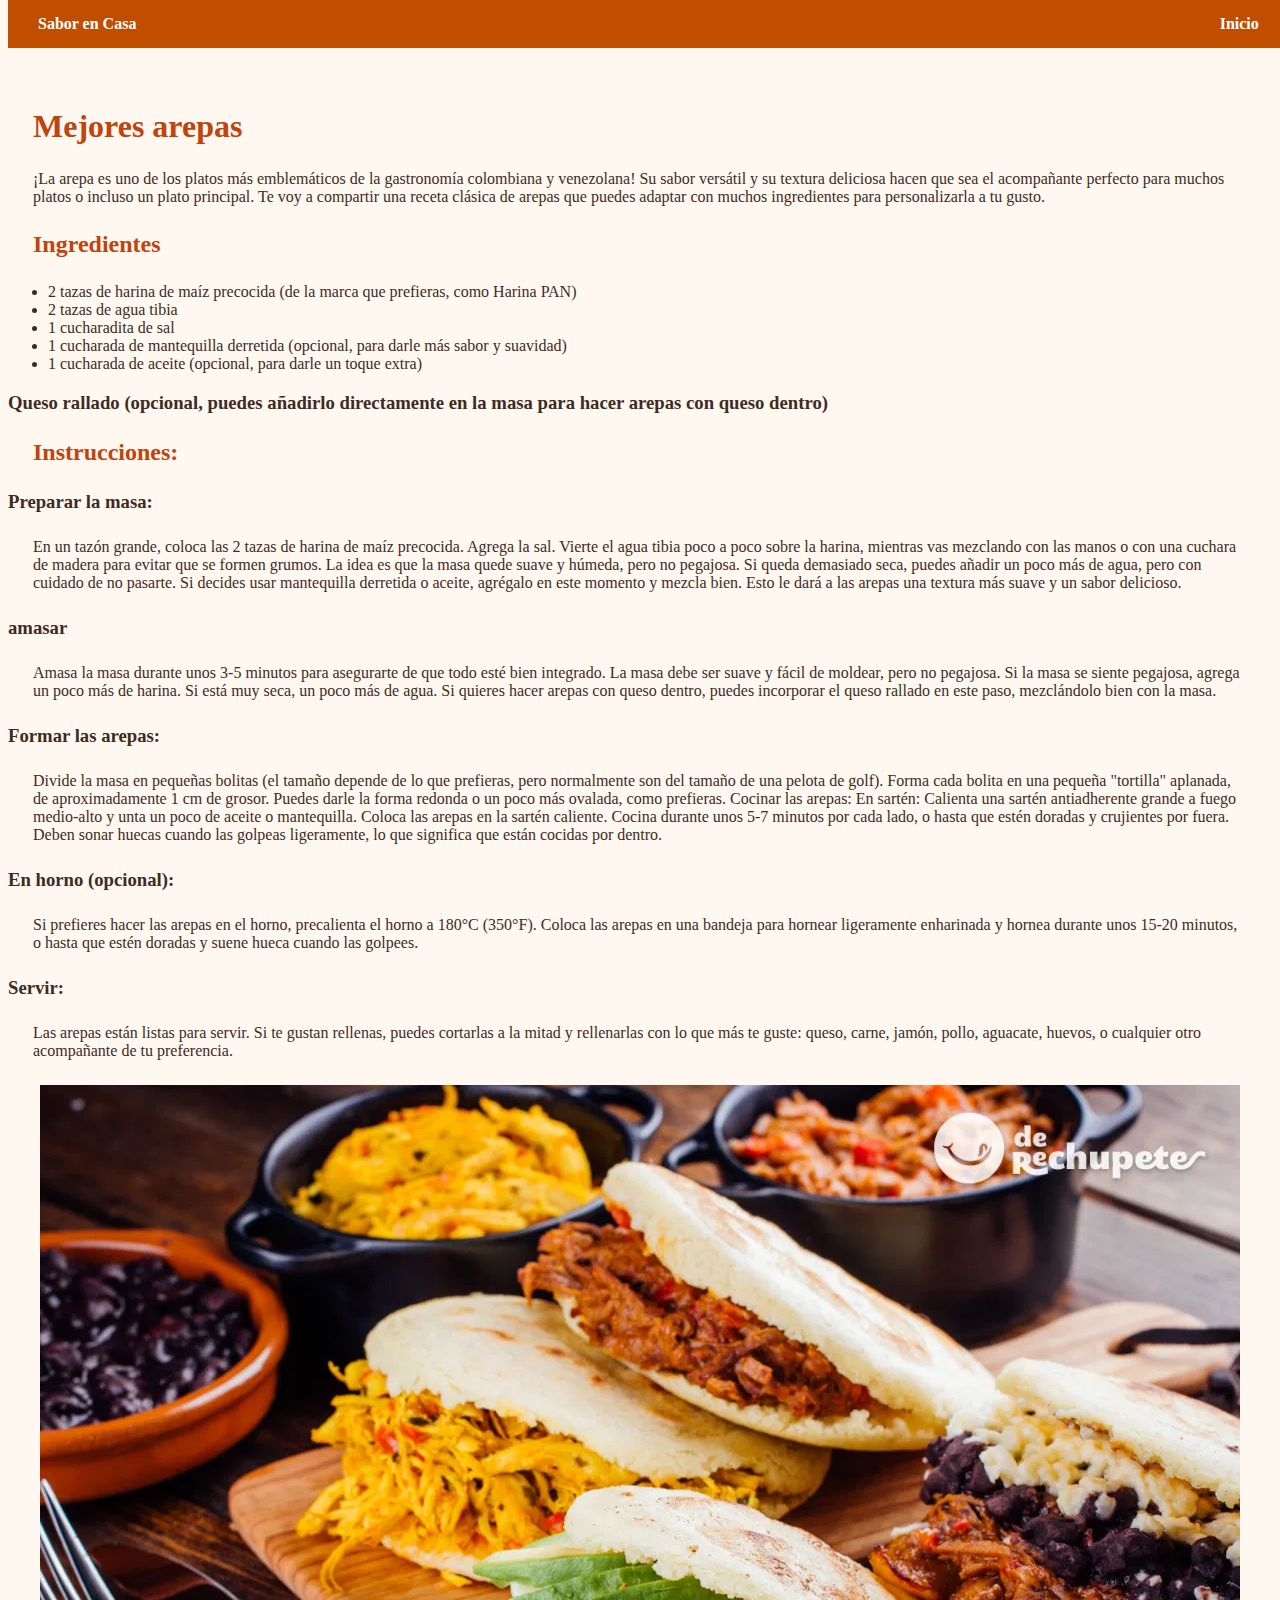
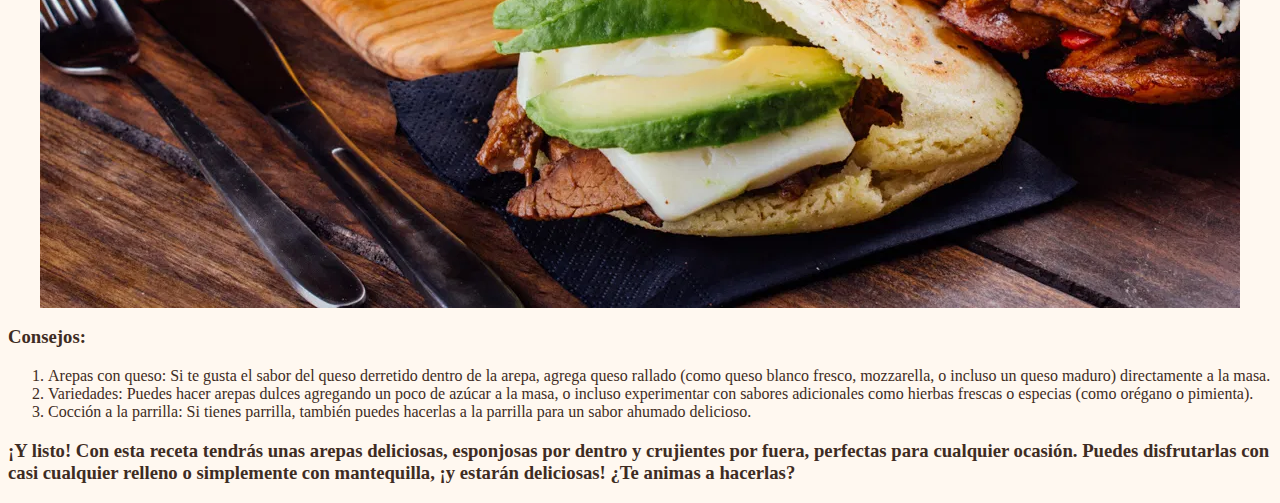
<file: Recetas/Arepas.html>
<!DOCTYPE html>
<html lang="en">

<head>
    <meta charset="UTF-8">
    <meta name="viewport" content="width=device-width, initial-scale=1.0">
    <link rel="icon" type="image/png" href="/imagenes/arepas.png">
    <link rel="stylesheet" href="/hoja-de-estilo/style_arepas.css">
    <title>Arepas</title>

</head>

<body>
    <nav>
        <div><strong>Sabor en Casa</strong></div>
        <div>
            <a href="/pagina principal.html">Inicio</a>
            
        </div>
    </nav>
    <h1>Mejores arepas</h1>
    <p>
        ¡La arepa es uno de los platos más emblemáticos de la gastronomía colombiana y
        venezolana! Su sabor versátil y su textura deliciosa hacen que sea el acompañante
        perfecto para muchos platos o incluso un plato principal. Te voy a compartir una receta
        clásica de arepas que puedes adaptar con muchos ingredientes para personalizarla a tu
        gusto.
    </p>
    <h2>Ingredientes</h2>
    <ul>
        <li>2 tazas de harina de maíz precocida (de la marca que prefieras, como Harina PAN)</li>
        <li>2 tazas de agua tibia</li>
        <li>1 cucharadita de sal</li>
        <li>1 cucharada de mantequilla derretida (opcional, para darle más sabor y suavidad)</li>
        <li>1 cucharada de aceite (opcional, para darle un toque extra)</li>
    </ul>
    <h3>Queso rallado (opcional, puedes añadirlo directamente en la masa para hacer arepas con queso dentro)</h3>
    <h2>Instrucciones:</h2>
    <h3>Preparar la masa:</h3>
    <p>En un tazón grande, coloca las 2 tazas de harina de maíz precocida. Agrega la sal.
        Vierte el agua tibia poco a poco sobre la harina, mientras vas mezclando con las manos o con una cuchara de
        madera para evitar que se formen grumos. La idea es que la masa quede suave y húmeda, pero no pegajosa. Si queda
        demasiado seca, puedes añadir un poco más de agua, pero con cuidado de no pasarte.
        Si decides usar mantequilla derretida o aceite, agrégalo en este momento y mezcla bien. Esto le dará a las
        arepas una textura más suave y un sabor delicioso.
    </p>
    <h3>amasar</h3>
    <p>Amasa la masa durante unos 3-5 minutos para asegurarte de que todo esté bien integrado. La masa debe ser suave y
        fácil de moldear, pero no pegajosa. Si la masa se siente pegajosa, agrega un poco más de harina. Si está muy
        seca, un poco más de agua.
        Si quieres hacer arepas con queso dentro, puedes incorporar el queso rallado en este paso, mezclándolo bien con
        la masa.</p>
    <h3>Formar las arepas:</h3>
    <p>Divide la masa en pequeñas bolitas (el tamaño depende de lo que prefieras, pero normalmente son del tamaño de una
        pelota de golf).
        Forma cada bolita en una pequeña "tortilla" aplanada, de aproximadamente 1 cm de grosor. Puedes darle la forma
        redonda o un poco más ovalada, como prefieras.
        Cocinar las arepas: En sartén:
        Calienta una sartén antiadherente grande a fuego medio-alto y unta un poco de aceite o mantequilla.
        Coloca las arepas en la sartén caliente. Cocina durante unos 5-7 minutos por cada lado, o hasta que estén
        doradas y crujientes por fuera. Deben sonar huecas cuando las golpeas ligeramente, lo que significa que están
        cocidas por dentro.
    </p>
    <h3>En horno (opcional):</h3>
    <p>Si prefieres hacer las arepas en el horno, precalienta el horno a 180°C (350°F).
        Coloca las arepas en una bandeja para hornear ligeramente enharinada y hornea durante unos 15-20 minutos, o
        hasta que estén doradas y suene hueca cuando las golpees.</p>
    <h3>Servir:</h3>
    <p>Las arepas están listas para servir. Si te gustan rellenas, puedes cortarlas a la mitad y rellenarlas con lo que
        más te guste: queso, carne, jamón, pollo, aguacate, huevos, o cualquier otro acompañante de tu preferencia.</p>
    <img src="/imagenes/arepas.png" alt="Arepas doradas listas para servir">
    <h3>Consejos:</h3>
    <ol>
        <li>Arepas con queso: Si te gusta el sabor del queso derretido dentro de la arepa, agrega queso rallado (como
            queso blanco fresco, mozzarella, o incluso un queso maduro) directamente a la masa.</li>
        <li>Variedades: Puedes hacer arepas dulces agregando un poco de azúcar a la masa, o incluso experimentar con
            sabores adicionales como hierbas frescas o especias (como orégano o pimienta).</li>
        <li>Cocción a la parrilla: Si tienes parrilla, también puedes hacerlas a la parrilla para un sabor ahumado
            delicioso.</li>
    </ol>
    </ol>
    <h3>¡Y listo! Con esta receta tendrás unas arepas deliciosas, esponjosas por dentro y crujientes por fuera,
        perfectas para cualquier ocasión. Puedes disfrutarlas con casi cualquier relleno o simplemente con mantequilla,
        ¡y estarán deliciosas! ¿Te animas a hacerlas?</h3>
</body>

</html>
</file>
<file: hoja-de-estilo/style_arepas.css>
body {
    background-color: #fff8f0;
    color: #3E2C23;
    font-family: "montserrat" sans-serif;
    padding-top: 75px;
}

nav {
    position: fixed;
    top: 0;
    width: 96%;
    background-color: #c04d00;
    color: white;
    display: flex;
    justify-content: space-between;
    align-items: center;
    padding: 15px 30px;
    z-index: 1000;
}

nav a {
    color: white;
    text-decoration: none;
    margin: 0 0.5rem;
    font-weight: bold;
}

nav a:hover {
    text-decoration: underline;
}

h1,
h2 {
    color: #C1440E;
    margin-top: 0;
    margin: 25px;
}

section {
    background-color: #E6B89C;
    padding: 1rem;
    margin-bottom: 1.5rem;
    border-radius: 8px;
}

.bloque {
    padding: 1rem;
    border-bottom: 1px dashed #ccc;
    margin-bottom: 1.5rem;
}

.card {
    max-width: 800px;
    margin: 20px auto;
    text-align: center;
}

.card_img {
    width: 90%;
    max-width: 600px;
    border-radius: 10px;
    margin-top: 20px;
    box-shadow: 0 8px 16px rgba(0, 0, 0, 0.3);
}

footer {
    text-align: center;
    margin-top: 40px;
    font-size: 0.9em;
    color: #333;
}

p {
    margin-bottom: 1rem;
    margin: 25px;
}

@media (max-width: 600px) {
    nav {
        flex-direction: column;
        align-items: flex-start;
    }

    nav div {
        margin-bottom: 0.5rem;
    }
}

img {
    max-width: 100%;
    height: auto;
    display: block;
    margin: 1rem auto;
}
</file>
